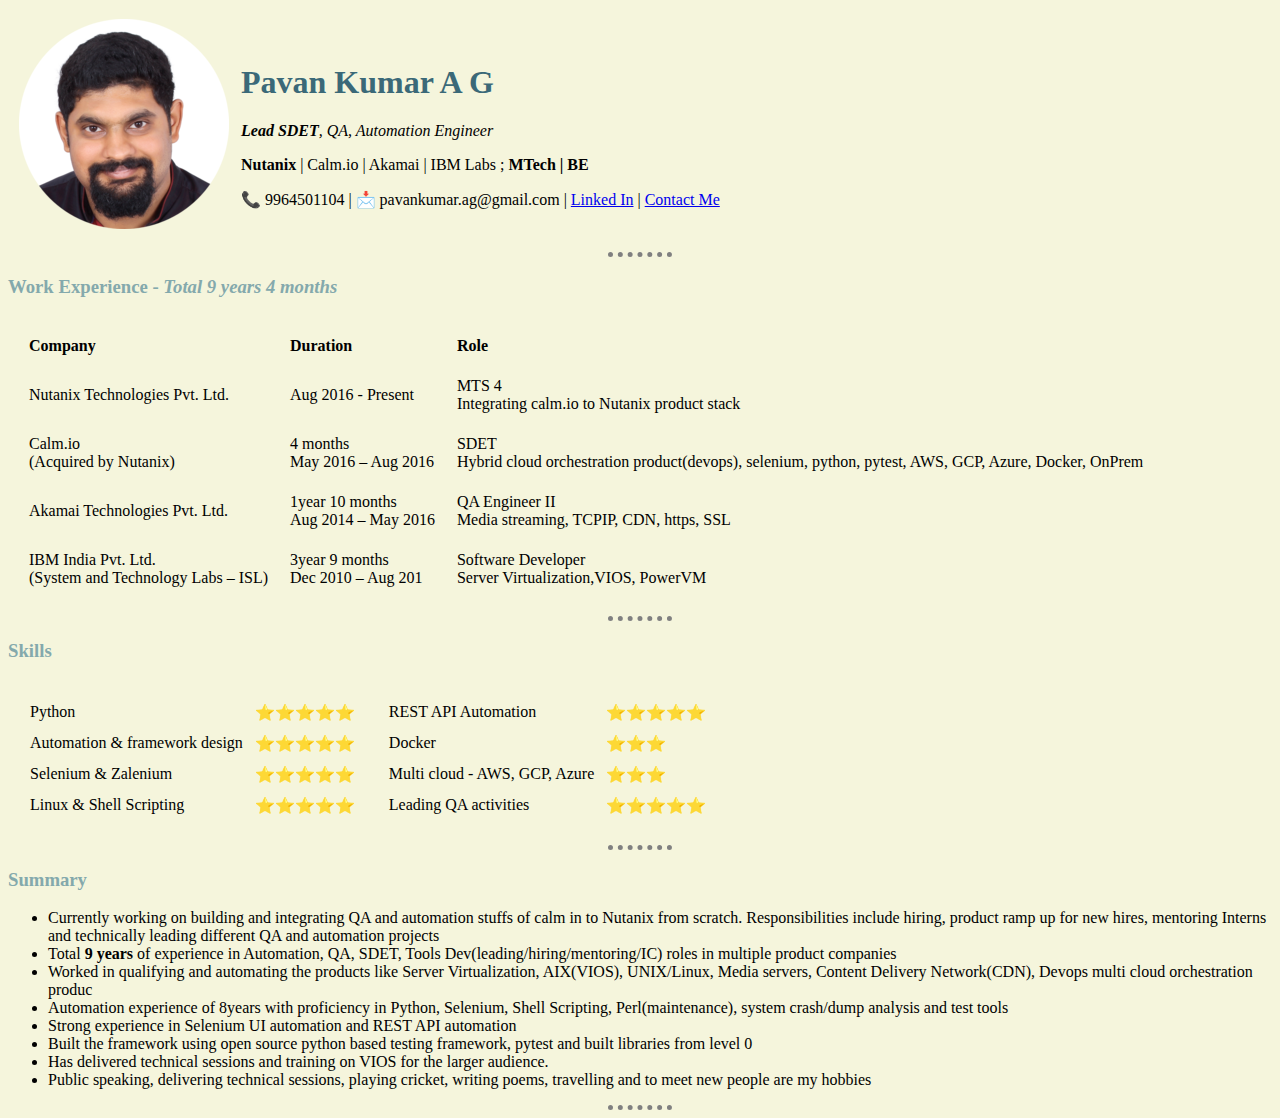
<file: index.html>
<!DOCTYPE html>
<html>
  <head>
    <meta charset="utf-8">
    <title>Pavan's Personal Site</title>
    <link rel="stylesheet" href="css/styles.css">
  </head>

 <!-- <body style="background-color: beige;"> !--> 
   <body>
    <table cellspacing="10">
      <tr>
        <td><img src="images/circle-my-img1.png" alt="pavan profile picture"></td>
        <td><h1>Pavan Kumar A G</h1>
        <p><em>
            <strong>Lead SDET</strong>, QA, Automation Engineer 
         </em></p>
        <p><strong>Nutanix</strong> | Calm.io | Akamai | IBM Labs ; <strong>MTech | BE</strong></p>
        📞 9964501104 |  📩 pavankumar.ag@gmail.com
                |  <a href="https://www.linkedin.com/in/pavankumarag/">Linked In</a> 
                |  <a href="contact-me.html">Contact Me</a> 
        </td>
      </tr>
    </table>
    <hr>
    <h3>Work Experience - <em>Total 9 years 4 months</em></h3>
    <table cellspacing="20">
        <thead>
            <tr>
                <th align="left">Company</th>
                <th align="left">Duration</th>
                <th align="left">Role</th>
            </tr>
        </thead>
        <tbody>
            <tr>
                <td>Nutanix Technologies Pvt. Ltd.</td>
                <td>Aug 2016 - Present</td>
                <td>MTS 4<br>Integrating calm.io to Nutanix product stack</td>
            </tr>
            <tr>
                <td>Calm.io<br>(Acquired by Nutanix)</td>
                <td>4 months<br> May 2016 – Aug 2016</td>
                <td>SDET<br>
                    Hybrid cloud orchestration product(devops),
                    selenium, python, pytest, AWS, GCP, Azure,
                    Docker, OnPrem
                </td>
            </tr>
            <tr>
                <td>Akamai Technologies Pvt. Ltd. </td>
                <td>1year 10 months<br> Aug 2014 – May 2016</td>
                <td>QA Engineer II<br>
                    Media streaming, TCPIP, CDN, https, SSL
                </td>
            </tr>
            <tr>
                <td>IBM India Pvt. Ltd. <br>(System and Technology Labs – ISL) </td>
                <td>3year 9 months<br> Dec 2010 – Aug 201</td>
                <td>Software Developer<br>
                    Server Virtualization,VIOS, PowerVM
                </td>
            </tr>
        </tbody>
    </table>
    <hr>
    <h3>Skills</h3>
    <table cellspacing="10">
        <tr>
            <td>
                    <table cellspacing="10">
                            <tr>
                              <td>Python</td>
                              <td>⭐️⭐️⭐️⭐️⭐️</td>
                            </tr>
                            <tr>
                              <td>Automation & framework design</td>
                              <td>⭐️⭐️⭐️⭐️⭐️</td>
                            </tr>
                            <tr>
                              <td>Selenium & Zalenium</td>
                              <td>⭐️⭐️⭐️⭐️⭐️</td>
                            </tr>
                            <tr>
                                <td>Linux & Shell Scripting</td>
                                <td>⭐️⭐️⭐️⭐️⭐️</td>
                            </tr>
                          </table>
            </td>
            <td>
                    <table cellspacing="10">
                            <tr>
                              <td>REST API Automation</td>
                              <td>⭐️⭐️⭐️⭐️⭐️</td>
                            </tr>
                            <tr>
                              <td>Docker</td>
                              <td>⭐️⭐️⭐️</td>
                            </tr>
                            <tr>
                              <td>Multi cloud - AWS, GCP, Azure</td>
                              <td>⭐️⭐️⭐️</td>
                            </tr>
                            <tr>
                                <td>Leading QA activities</td>
                                <td>⭐️⭐️⭐️⭐️⭐️</td>
                            </tr>
                          </table>
            </td>
        </tr>
    </table>
    <hr>
    <h3>Summary</h3>
    <ul>
        <li>Currently working on building and integrating QA and automation stuffs of calm in to Nutanix from
                scratch. Responsibilities include hiring, product ramp up for new hires, mentoring Interns and
                technically leading different QA and automation projects</li>
        <li>Total <strong>9 years</strong> of experience in Automation, QA, SDET, Tools Dev(leading/hiring/mentoring/IC) roles
                in multiple product companies</li>
        <li>Worked in qualifying and automating the products like Server Virtualization, AIX(VIOS), UNIX/Linux,
                Media servers, Content Delivery Network(CDN), Devops multi cloud orchestration produc</li>
        <li>Automation experience of 8years with proficiency in Python, Selenium, Shell Scripting,
                Perl(maintenance), system crash/dump analysis and test tools</li>
        <li>Strong experience in Selenium UI automation and REST API automation</li>
        <li>Built the framework using open source python based testing framework, pytest and built libraries from
                level 0</li>
        <li>Has delivered technical sessions and training on VIOS for the larger audience.</li>
        <li>Public speaking, delivering technical sessions, playing cricket, writing poems, travelling and to meet
                new people are my hobbies</li>
    </ul>
    <hr>
</body>
</file>
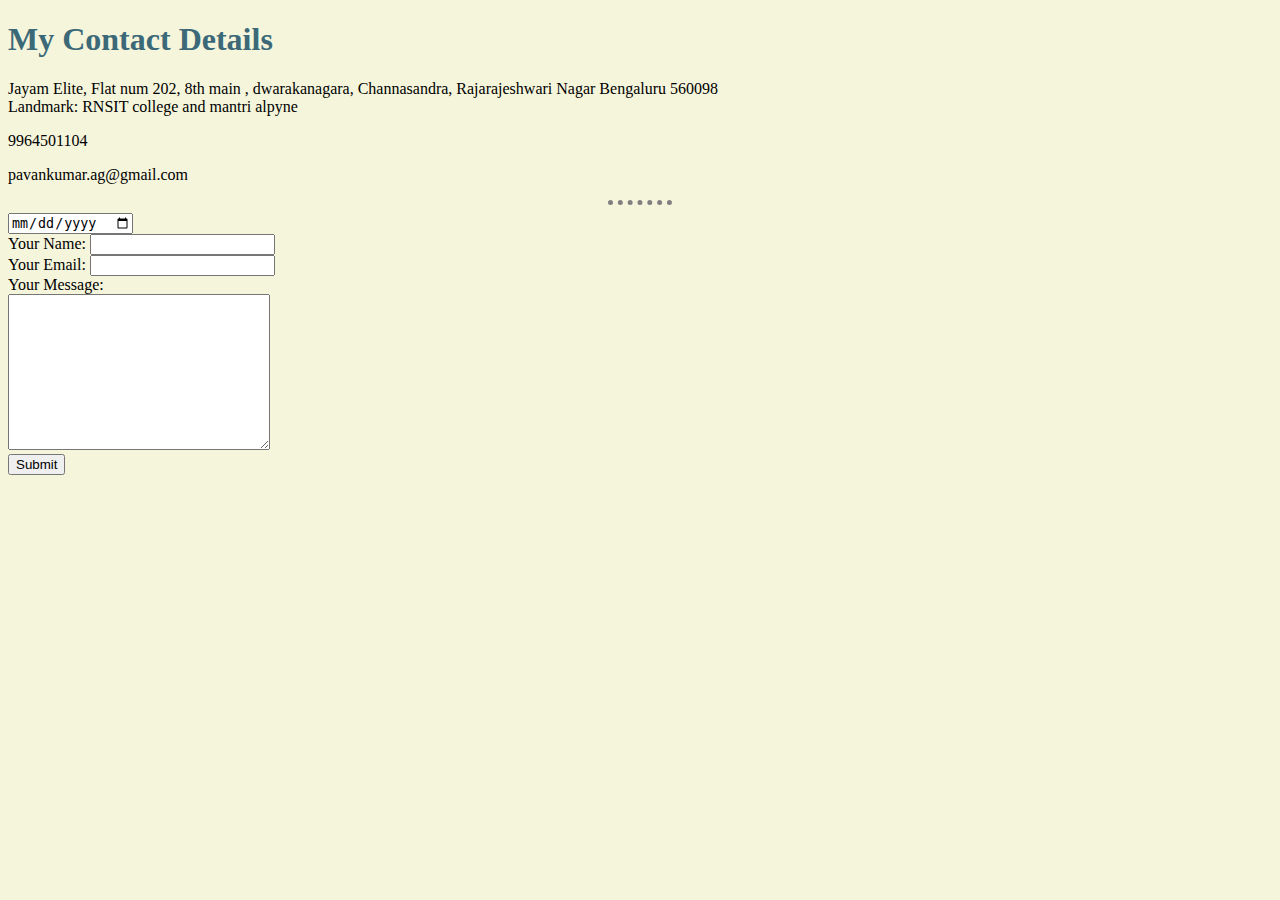
<file: contact-me.html>
<!DOCTYPE html>
<html>
  <head>
    <meta charset="utf-8">
    <title>Contact Me</title>
    <link rel="stylesheet" href="css/styles.css">
  </head>
  <body>
    <h1>My Contact Details</h1>
    <p>Jayam Elite, Flat num 202, 8th main , dwarakanagara, Channasandra, Rajarajeshwari Nagar Bengaluru 560098
            
            <br>Landmark: RNSIT college and mantri alpyne</p>
    <p>9964501104</p>
    <p>pavankumar.ag@gmail.com</p>
    <hr>
    <input type="date">
    <form action="mailto:pavankumar.ag@gmail.com" method="post" enctype="text/plain">
      <label>Your Name:</label>
      <input type="text" name="yourName" value=""><br>
      <label>Your Email:</label>
      <input type="email" name="yourEmail" value=""><br>
      <label>Your Message:</label><br>
      <textarea name="yourMessage" rows="10" cols="30"></textarea><br>
      <input type="submit" name="">
    </form>
  </body>
</html>
</file>
<file: css/styles.css>
body {
  background-color: beige;
}

hr {
  border-style: none;
  border-top-style: dotted;
  width: 5%;
  border-color: grey;
  border-width: 5px;
}

h1 {
    color: #3b6978;
}

h3 {
    color: #84a9ac;
}

img:hover {
    background-color: lightgray;
}
</file>
